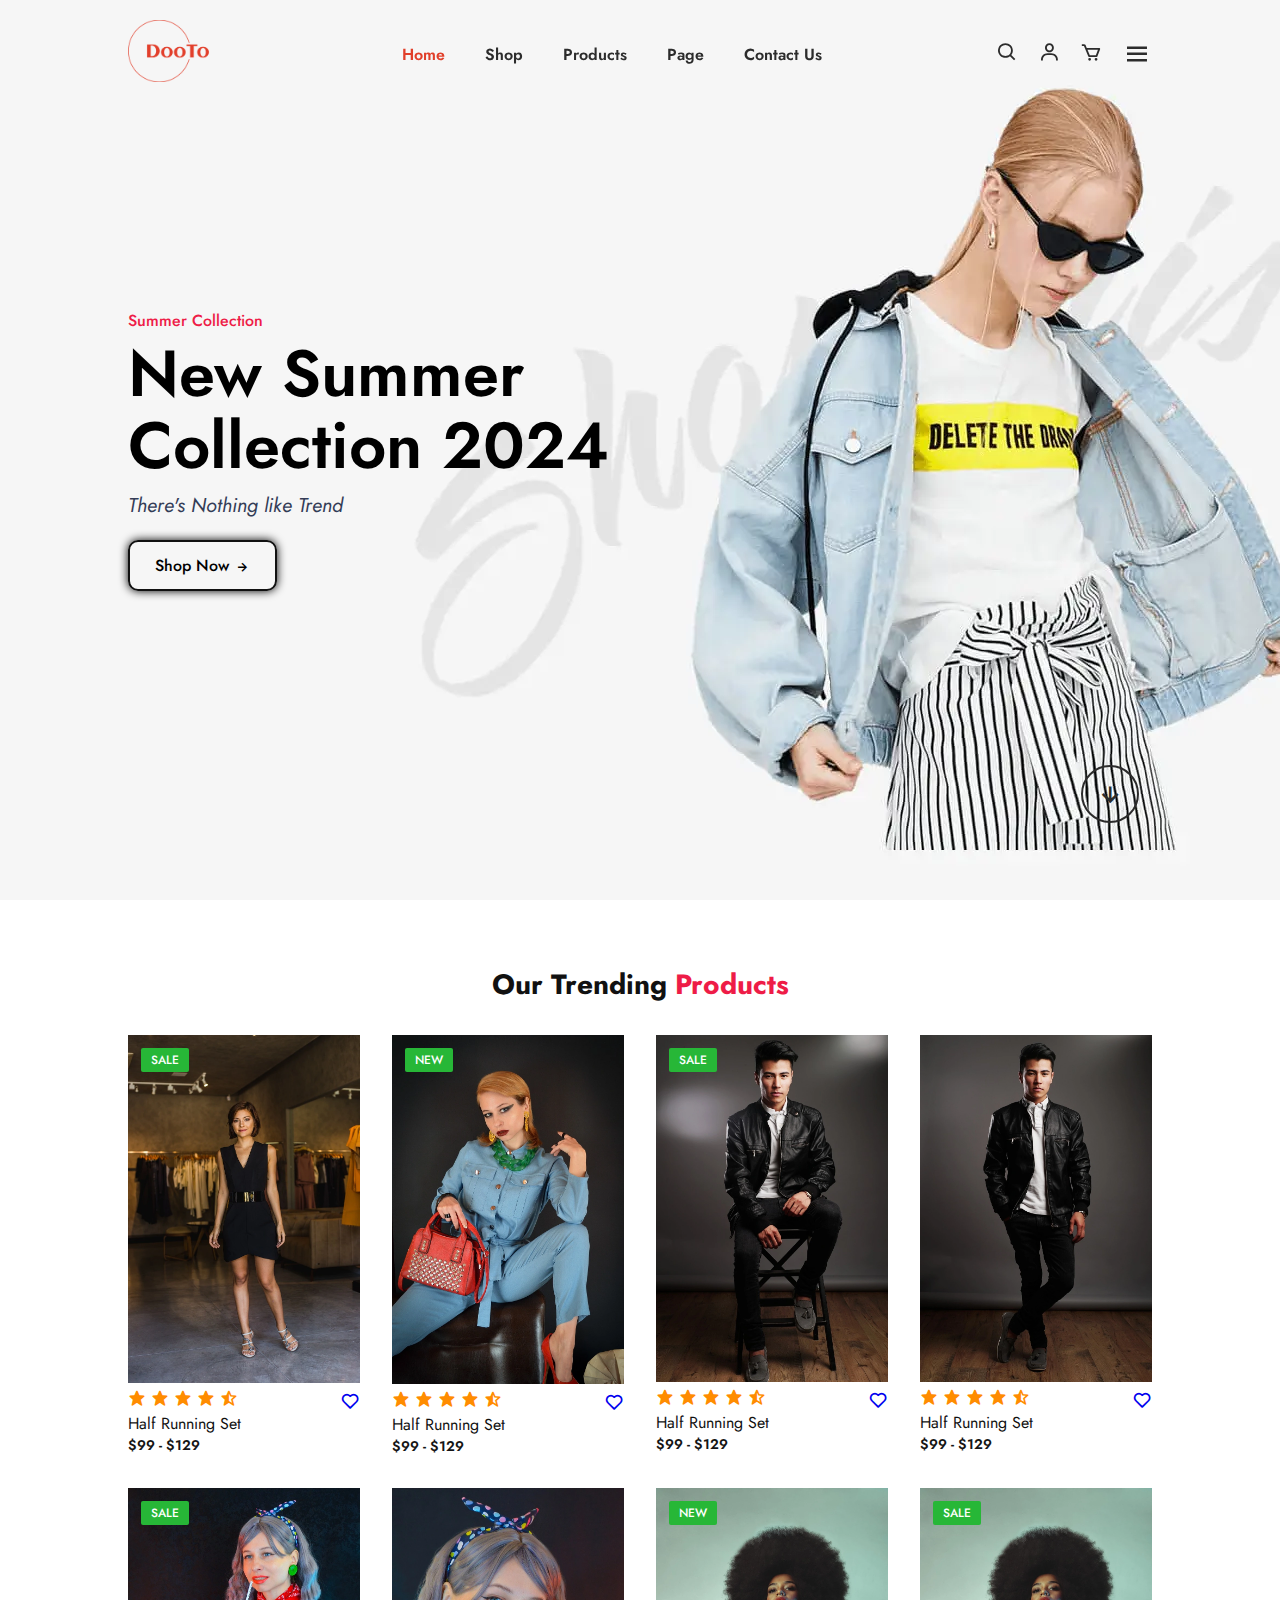
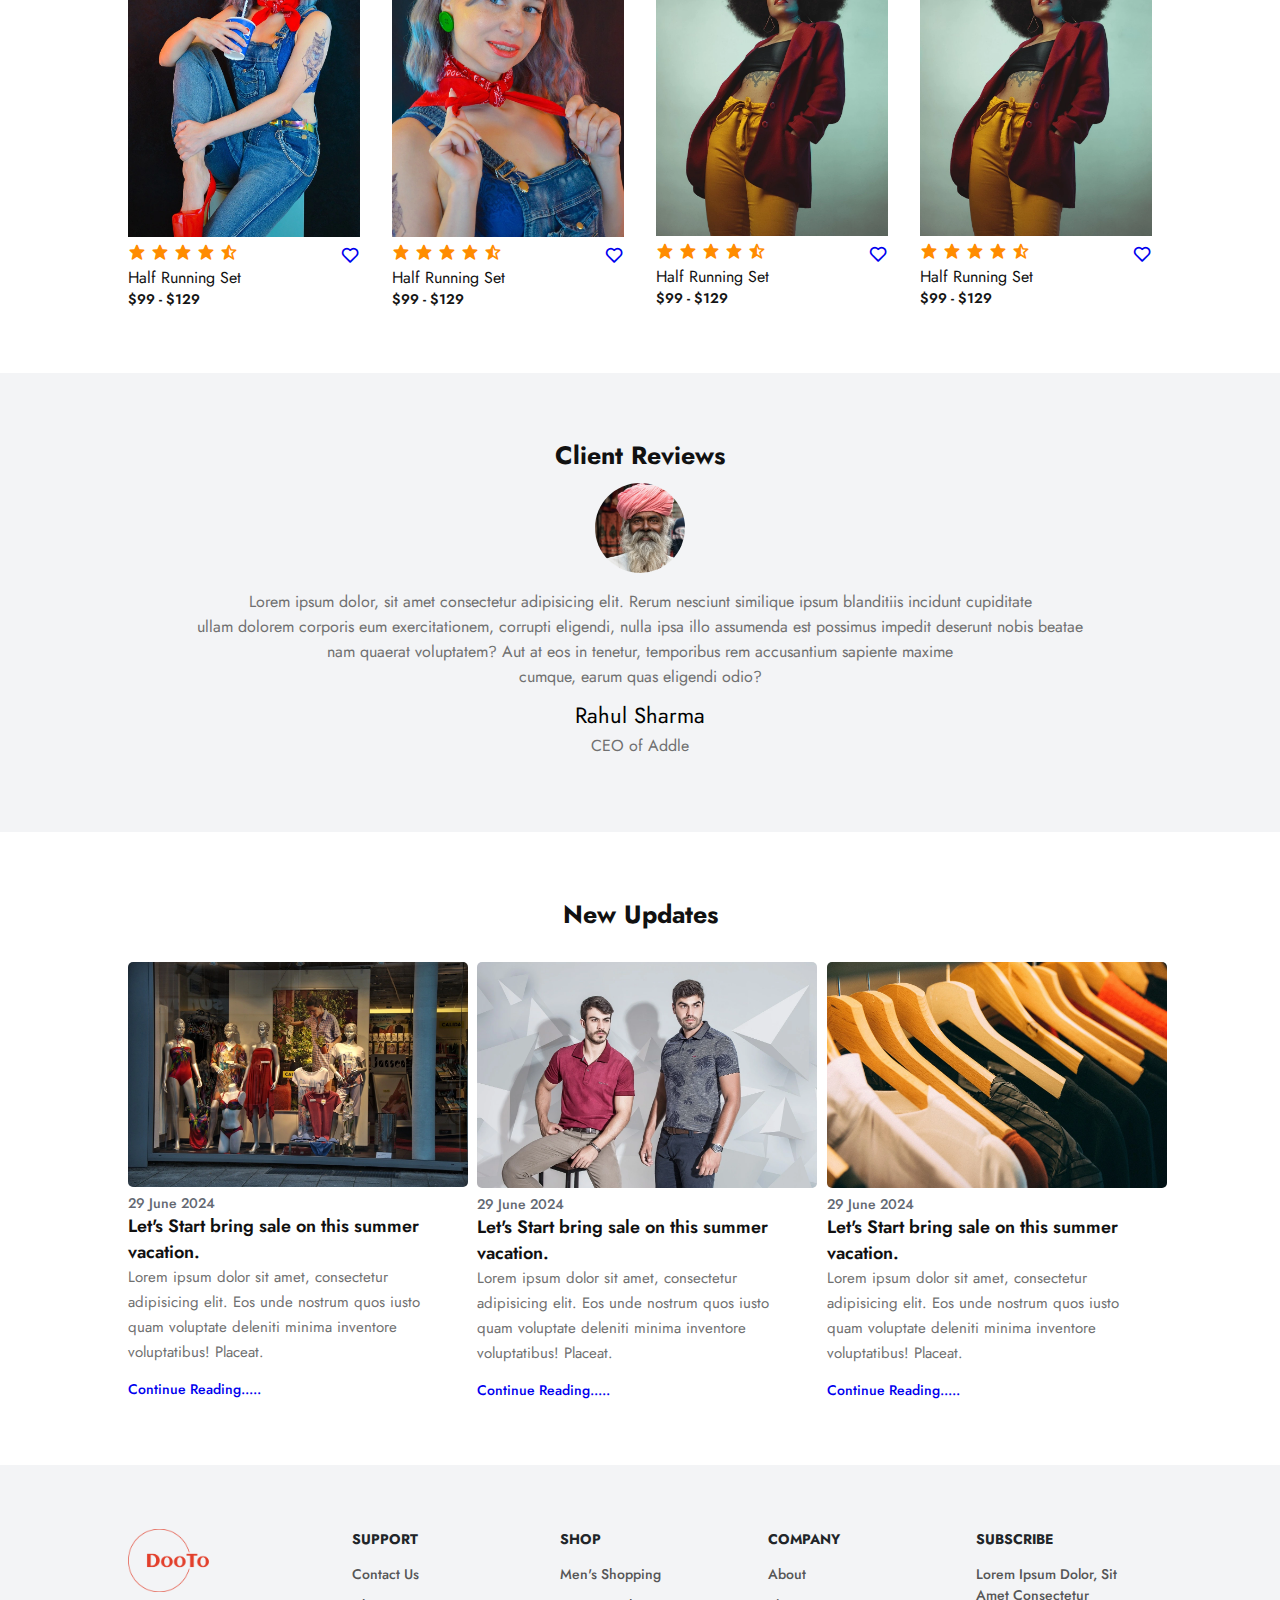
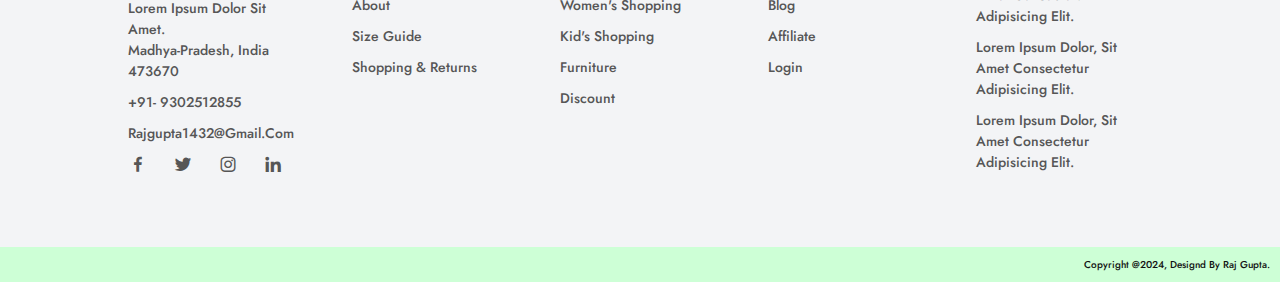
<file: index.html>
<!DOCTYPE html>
<html lang="en">

<head>
    <meta charset="UTF-8">
    <meta name="viewport" content="width=device-width, initial-scale=1.0">
    <title>Dooto: Clothing</title>
    <link rel="stylesheet" href="style.css">
    <!-- Icon link -->
    <link rel="stylesheet" href="https://cdnjs.cloudflare.com/ajax/libs/font-awesome/6.5.1/css/all.min.css"
        integrity="sha512-DTOQO9RWCH3ppGqcWaEA1BIZOC6xxalwEsw9c2QQeAIftl+Vegovlnee1c9QX4TctnWMn13TZye+giMm8e2LwA=="
        crossorigin="anonymous" referrerpolicy="no-referrer" />

    <link rel="stylesheet" href="https://unpkg.com/boxicons@latest/css/boxicons.min.css">
</head>

<body>

    <header>
        <a href="" class="logo"><img src="Images/logo3.webp" alt="logo"></a>

        <ul class="navmenu">
            <li><a href="" class="active">home</a></li>
            <li><a href="">shop</a></li>
            <li><a href="Product/index.html">products</a></li>
            <li><a href="">page</a></li>
            <li><a href="">Contact us</a></li>
        </ul>
        <div class="nav-icons">
            <a href="#"><i class='bx bx-search'></i></a>
            <a href="#"><i class='bx bx-user'></i></a>
            <a href="#"><i class='bx bx-cart'></i></a>

            <div class='bx bx-menu' id="menu-icon"></div>
        </div>
    </header>

    <section class="main-home">
        <div class="main-text">
            <h5>Summer Collection</h5>
            <h1>New Summer <br> Collection 2024</h1>
            <p>There's Nothing like Trend</p>

            <a href="#" class="main-btn">Shop Now <i class='bx bx-right-arrow-alt'></i></a>
        </div>
        <div class="down-arrow">
            <a href="#trending" class="down"><i class='bx bx-down-arrow-alt'></i></a>
        </div>
    </section>

    <section class="trending-products" id="trending">
        <div class="center-text">
            <h2>Our Trending <span>Products</span></h2>
        </div>
        <div class="products">
            <a href="#">
                <div class="row">
                    <img src="Images/pic1.webp" alt="">
                    <div class="product-text">
                        <h5>Sale</h5>
                    </div>
                    <div class="heart-icon">
                        <i class='bx bx-heart'></i>
                    </div>
                    <div class="ratting">
                        <i class='bx bxs-star'></i>
                        <i class='bx bxs-star'></i>
                        <i class='bx bxs-star'></i>
                        <i class='bx bxs-star'></i>
                        <i class='bx bxs-star-half'></i>
                    </div>
                    <div class="price">
                        <h4>Half Running Set</h4>
                        <p>$99 - $129</p>
                    </div>
                </div>
            </a>
            <a href="#">
                <div class="row">
                    <img src="Images/pic3.webp" alt="">
                    <div class="product-text">
                        <h5>New</h5>
                    </div>
                    <div class="heart-icon">
                        <i class='bx bx-heart'></i>
                    </div>
                    <div class="ratting">
                        <i class='bx bxs-star'></i>
                        <i class='bx bxs-star'></i>
                        <i class='bx bxs-star'></i>
                        <i class='bx bxs-star'></i>
                        <i class='bx bxs-star-half'></i>
                    </div>
                    <div class="price">
                        <h4>Half Running Set</h4>
                        <p>$99 - $129</p>
                    </div>
                </div>
            </a>
            <a href="#">
                <div class="row">
                    <img src="Images/pic6.webp" alt="">
                    <div class="product-text">
                        <h5>Sale</h5>
                    </div>
                    <div class="heart-icon">
                        <i class='bx bx-heart'></i>
                    </div>
                    <div class="ratting">
                        <i class='bx bxs-star'></i>
                        <i class='bx bxs-star'></i>
                        <i class='bx bxs-star'></i>
                        <i class='bx bxs-star'></i>
                        <i class='bx bxs-star-half'></i>
                    </div>
                    <div class="price">
                        <h4>Half Running Set</h4>
                        <p>$99 - $129</p>
                    </div>
                </div>
            </a>
            <a href="#">
                <div class="row">
                    <img src="Images/pic5.webp" alt="">
                    <div class="heart-icon">
                        <i class='bx bx-heart'></i>
                    </div>
                    <div class="ratting">
                        <i class='bx bxs-star'></i>
                        <i class='bx bxs-star'></i>
                        <i class='bx bxs-star'></i>
                        <i class='bx bxs-star'></i>
                        <i class='bx bxs-star-half'></i>
                    </div>
                    <div class="price">
                        <h4>Half Running Set</h4>
                        <p>$99 - $129</p>
                    </div>
                </div>
            </a>
            <a href="#">
                <div class="row">
                    <img src="Images/pic7.webp" alt="">
                    <div class="product-text">
                        <h5>Sale</h5>
                    </div>
                    <div class="heart-icon">
                        <i class='bx bx-heart'></i>
                    </div>
                    <div class="ratting">
                        <i class='bx bxs-star'></i>
                        <i class='bx bxs-star'></i>
                        <i class='bx bxs-star'></i>
                        <i class='bx bxs-star'></i>
                        <i class='bx bxs-star-half'></i>
                    </div>
                    <div class="price">
                        <h4>Half Running Set</h4>
                        <p>$99 - $129</p>
                    </div>
                </div>
            </a>
            <a href="#">
                <div class="row">
                    <img src="Images/pic8.webp" alt="">
                    <div class="heart-icon">
                        <i class='bx bx-heart'></i>
                    </div>
                    <div class="ratting">
                        <i class='bx bxs-star'></i>
                        <i class='bx bxs-star'></i>
                        <i class='bx bxs-star'></i>
                        <i class='bx bxs-star'></i>
                        <i class='bx bxs-star-half'></i>
                    </div>
                    <div class="price">
                        <h4>Half Running Set</h4>
                        <p>$99 - $129</p>
                    </div>
                </div>
            </a>
            <a href="#">
                <div class="row">
                    <img src="Images/pic9.webp" alt="">
                    <div class="product-text">
                        <h5>New</h5>
                    </div>
                    <div class="heart-icon">
                        <i class='bx bx-heart'></i>
                    </div>
                    <div class="ratting">
                        <i class='bx bxs-star'></i>
                        <i class='bx bxs-star'></i>
                        <i class='bx bxs-star'></i>
                        <i class='bx bxs-star'></i>
                        <i class='bx bxs-star-half'></i>
                    </div>
                    <div class="price">
                        <h4>Half Running Set</h4>
                        <p>$99 - $129</p>
                    </div>
                </div>
            </a>
            <a href="#">
                <div class="row">
                    <img src="Images/pic9.webp" alt="">
                    <div class="product-text">
                        <h5>Sale</h5>
                    </div>
                    <div class="heart-icon">
                        <i class='bx bx-heart'></i>
                    </div>
                    <div class="ratting">
                        <i class='bx bxs-star'></i>
                        <i class='bx bxs-star'></i>
                        <i class='bx bxs-star'></i>
                        <i class='bx bxs-star'></i>
                        <i class='bx bxs-star-half'></i>
                    </div>
                    <div class="price">
                        <h4>Half Running Set</h4>
                        <p>$99 - $129</p>
                    </div>
                </div>

            </a>
        </div>
    </section>

    <section class="client-reviews">
        <div class="reviews">
            <h3>Client Reviews</h3>
            <img src="Images/man.webp" alt="">
            <p>Lorem ipsum dolor, sit amet consectetur adipisicing elit. Rerum nesciunt similique ipsum blanditiis
                incidunt cupiditate <br> ullam dolorem corporis eum exercitationem, corrupti eligendi, nulla ipsa illo
                assumenda est possimus impedit deserunt nobis beatae <br> nam quaerat voluptatem? Aut at eos in tenetur,
                temporibus rem accusantium sapiente maxime <br> cumque, earum quas eligendi odio?</p>

            <h2>Rahul Sharma</h2>
            <p>CEO of Addle</p>
        </div>
    </section>

    <section class="update-news">
        <div class="up-center-text">
            <h2>New Updates</h2>
        </div>
        <div class="update-cart">
            <div class="cart">
                <img src="Images/bg2.webp" alt="">
                <h5>29 June 2024</h5>
                <h4>Let's Start bring sale on this summer vacation.</h4>
                <p>Lorem ipsum dolor sit amet, consectetur adipisicing elit. Eos unde nostrum quos iusto quam voluptate
                    deleniti minima inventore voluptatibus! Placeat. </p>

                <a href="#">Continue Reading.....</a>
            </div>
            <div class="cart">
                <img src="Images/bg3.webp" alt="">
                <h5>29 June 2024</h5>
                <h4>Let's Start bring sale on this summer vacation.</h4>
                <p>Lorem ipsum dolor sit amet, consectetur adipisicing elit. Eos unde nostrum quos iusto quam voluptate
                    deleniti minima inventore voluptatibus! Placeat. </p>

                <a href="#">Continue Reading.....</a>
            </div>
            <div class="cart">
                <img src="Images/bg1.webp" alt="">
                <h5>29 June 2024</h5>
                <h4>Let's Start bring sale on this summer vacation.</h4>
                <p>Lorem ipsum dolor sit amet, consectetur adipisicing elit. Eos unde nostrum quos iusto quam voluptate
                    deleniti minima inventore voluptatibus! Placeat. </p>

                <a href="#">Continue Reading.....</a>
            </div>

        </div>

    </section>

    <section class="contact">
        <div class="contact-info">
            <div class="first-info">
                <img src="Images/logo3.webp" alt="">

                <p>Lorem ipsum dolor sit amet. <br>madhya-pradesh, india 473670</p>
                <p><a href="#">+91- 9302512855</a></p>
                <p><a href="#">rajgupta1432@gmail.com</a></p>

                <div class="social-icon">
                    <a href=""><i class='bx bxl-facebook'></i></a>
                    <a href=""><i class='bx bxl-twitter'></i></a>
                    <a href=""><i class='bx bxl-instagram'></i></a>
                    <a href=""><i class='bx bxl-linkedin'></i></a>
                </div>
            </div>

            <div class="second-info">
                <h4>Support</h4>
                <p><a href="#">Contact us</a></p>
                <p><a href="#">About</a></p>
                <p><a href="#">Size Guide</a></p>
                <p><a href="#">Shopping & Returns</a></p>
            </div>
            <div class="third-info">
                <h4>Shop</h4>
                <p><a href="#">Men's Shopping</a></p>
                <p><a href="#">Women's Shopping</a></p>
                <p><a href="#">kid's Shopping</a></p>
                <p><a href="#">Furniture</a></p>
                <p><a href="#">Discount</a></p>
            </div>
            <div class="four-info">
                <h4>Company</h4>
                <p><a href="#">About</a></p>
                <p><a href="#">Blog</a></p>
                <p><a href="#">Affiliate</a></p>
                <p><a href="#">Login</a></p>
            </div>
            <div class="five">
                <h4>Subscribe</h4>
                <p>Lorem ipsum dolor, sit amet consectetur adipisicing elit.</p>
                <p>Lorem ipsum dolor, sit amet consectetur adipisicing elit.</p>
                <p>Lorem ipsum dolor, sit amet consectetur adipisicing elit.</p>

            </div>

        </div>
    </section>

    <div class="end-text">
        <p>copyright @2024, Designd by raj gupta.</p>
    </div>


    <script src="script.js"></script>
</body>

</html>
</file>
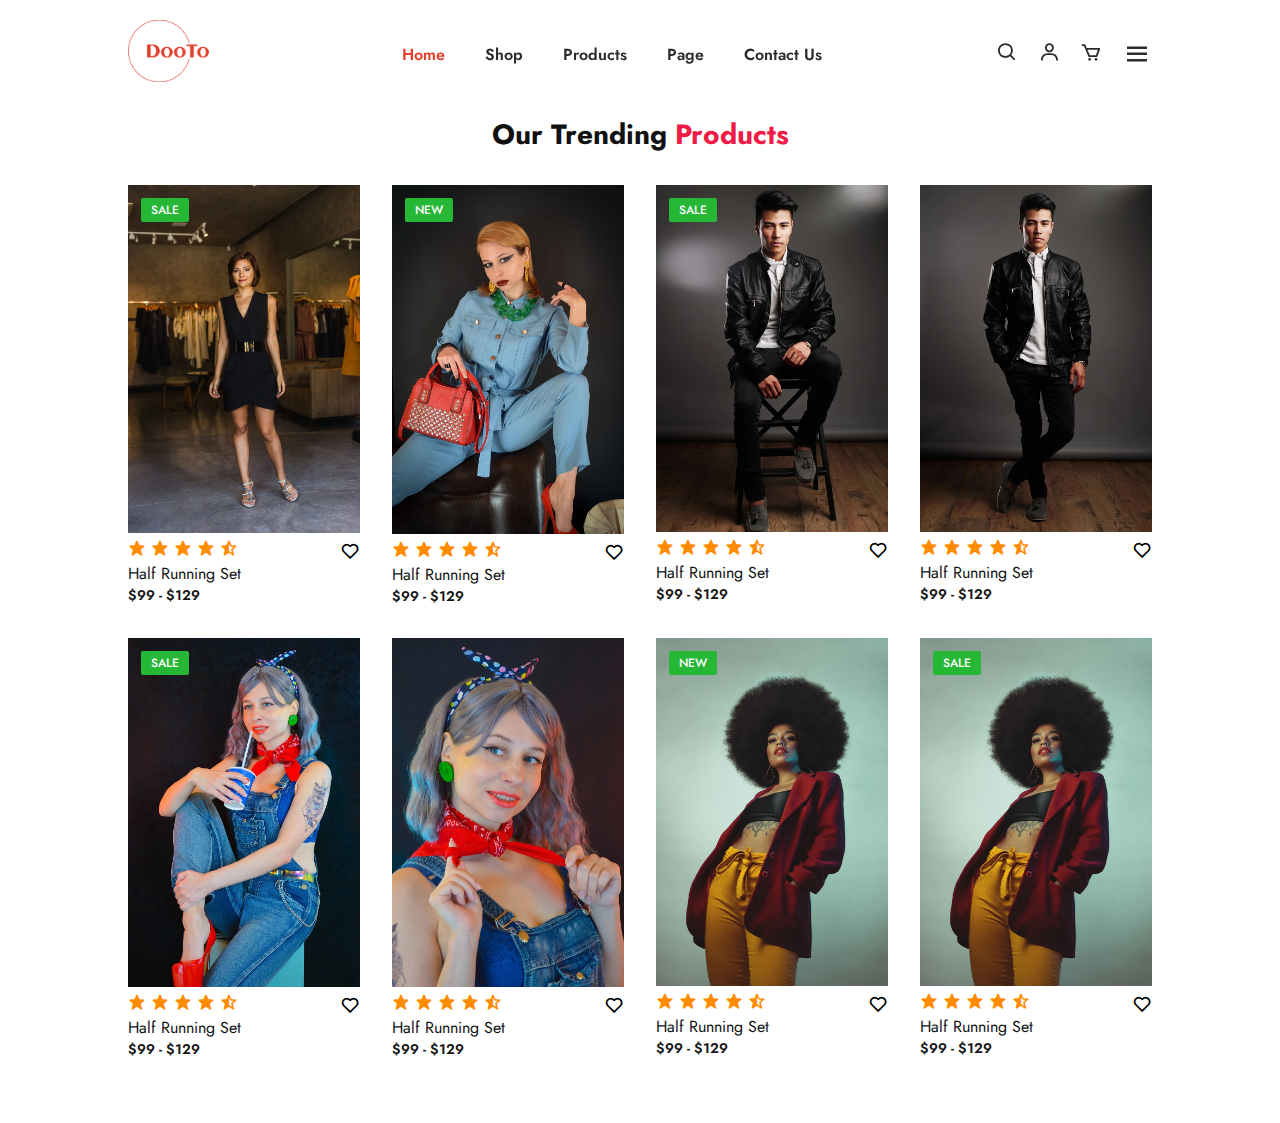
<file: Product/index.html>
<!DOCTYPE html>
<html lang="en">

<head>
    <meta charset="UTF-8">
    <meta name="viewport" content="width=device-width, initial-scale=1.0">
    <title>Products</title>
    <link rel="stylesheet" href="style.css">
    <link rel="stylesheet" href="/style.css">
    <!-- Icons link -->
    <link rel="stylesheet" href="https://cdnjs.cloudflare.com/ajax/libs/font-awesome/6.5.1/css/all.min.css"
        integrity="sha512-DTOQO9RWCH3ppGqcWaEA1BIZOC6xxalwEsw9c2QQeAIftl+Vegovlnee1c9QX4TctnWMn13TZye+giMm8e2LwA=="
        crossorigin="anonymous" referrerpolicy="no-referrer" />

    <link rel="stylesheet" href="https://unpkg.com/boxicons@latest/css/boxicons.min.css">
</head>

<body>
    <header>
        <a href="" class="logo"><img src="/Images/logo3.webp" alt="logo"></a>

        <ul class="navmenu">
            <li><a href="/index.html" class="active">home</a></li>
            <li><a href="">shop</a></li>
            <li><a href="">products</a></li>
            <li><a href="">page</a></li>
            <li><a href="">Contact us</a></li>
        </ul>
        <div class="nav-icons">
            <a href="#"><i class='bx bx-search'></i></a>
            <a href="#"><i class='bx bx-user'></i></a>
            <a href="#"><i class='bx bx-cart'></i></a>

            <div class='bx bx-menu' id="menu-icon"></div>
        </div>
    </header>
    
    <section class="trending-products" id="trending">
        <div class="center-text">
            <h2>Our Trending <span>Products</span></h2>
        </div>
        <div class="products">
            <div class="row">
                <img src="/Images/pic1.webp" alt="">
                <div class="product-text">
                    <h5>Sale</h5>
                </div>
                <div class="heart-icon">
                    <i class='bx bx-heart'></i>
                </div>
                <div class="ratting">
                    <i class='bx bxs-star'></i>
                    <i class='bx bxs-star'></i>
                    <i class='bx bxs-star'></i>
                    <i class='bx bxs-star'></i>
                    <i class='bx bxs-star-half'></i>
                </div>
                <div class="price">
                    <h4>Half Running Set</h4>
                    <p>$99 - $129</p>
                </div>
            </div>
            <div class="row">
                <img src="/Images/pic3.webp" alt="">
                <div class="product-text">
                    <h5>New</h5>
                </div>
                <div class="heart-icon">
                    <i class='bx bx-heart'></i>
                </div>
                <div class="ratting">
                    <i class='bx bxs-star'></i>
                    <i class='bx bxs-star'></i>
                    <i class='bx bxs-star'></i>
                    <i class='bx bxs-star'></i>
                    <i class='bx bxs-star-half'></i>
                </div>
                <div class="price">
                    <h4>Half Running Set</h4>
                    <p>$99 - $129</p>
                </div>
            </div>
            <div class="row">
                <img src="/Images/pic6.webp" alt="">
                <div class="product-text">
                    <h5>Sale</h5>
                </div>
                <div class="heart-icon">
                    <i class='bx bx-heart'></i>
                </div>
                <div class="ratting">
                    <i class='bx bxs-star'></i>
                    <i class='bx bxs-star'></i>
                    <i class='bx bxs-star'></i>
                    <i class='bx bxs-star'></i>
                    <i class='bx bxs-star-half'></i>
                </div>
                <div class="price">
                    <h4>Half Running Set</h4>
                    <p>$99 - $129</p>
                </div>
            </div>
            <div class="row">
                <img src="/Images/pic5.webp" alt="">
                <div class="heart-icon">
                    <i class='bx bx-heart'></i>
                </div>
                <div class="ratting">
                    <i class='bx bxs-star'></i>
                    <i class='bx bxs-star'></i>
                    <i class='bx bxs-star'></i>
                    <i class='bx bxs-star'></i>
                    <i class='bx bxs-star-half'></i>
                </div>
                <div class="price">
                    <h4>Half Running Set</h4>
                    <p>$99 - $129</p>
                </div>
            </div>
            <div class="row">
                <img src="/Images/pic7.webp" alt="">
                <div class="product-text">
                    <h5>Sale</h5>
                </div>
                <div class="heart-icon">
                    <i class='bx bx-heart'></i>
                </div>
                <div class="ratting">
                    <i class='bx bxs-star'></i>
                    <i class='bx bxs-star'></i>
                    <i class='bx bxs-star'></i>
                    <i class='bx bxs-star'></i>
                    <i class='bx bxs-star-half'></i>
                </div>
                <div class="price">
                    <h4>Half Running Set</h4>
                    <p>$99 - $129</p>
                </div>
            </div>
            <div class="row">
                <img src="/Images/pic8.webp" alt="">
                <div class="heart-icon">
                    <i class='bx bx-heart'></i>
                </div>
                <div class="ratting">
                    <i class='bx bxs-star'></i>
                    <i class='bx bxs-star'></i>
                    <i class='bx bxs-star'></i>
                    <i class='bx bxs-star'></i>
                    <i class='bx bxs-star-half'></i>
                </div>
                <div class="price">
                    <h4>Half Running Set</h4>
                    <p>$99 - $129</p>
                </div>
            </div>
            <div class="row">
                <img src="/Images/pic9.webp" alt="">
                <div class="product-text">
                    <h5>New</h5>
                </div>
                <div class="heart-icon">
                    <i class='bx bx-heart'></i>
                </div>
                <div class="ratting">
                    <i class='bx bxs-star'></i>
                    <i class='bx bxs-star'></i>
                    <i class='bx bxs-star'></i>
                    <i class='bx bxs-star'></i>
                    <i class='bx bxs-star-half'></i>
                </div>
                <div class="price">
                    <h4>Half Running Set</h4>
                    <p>$99 - $129</p>
                </div>
            </div>
            <div class="row">
                <img src="/Images/pic9.webp" alt="">
                <div class="product-text">
                    <h5>Sale</h5>
                </div>
                <div class="heart-icon">
                    <i class='bx bx-heart'></i>
                </div>
                <div class="ratting">
                    <i class='bx bxs-star'></i>
                    <i class='bx bxs-star'></i>
                    <i class='bx bxs-star'></i>
                    <i class='bx bxs-star'></i>
                    <i class='bx bxs-star-half'></i>
                </div>
                <div class="price">
                    <h4>Half Running Set</h4>
                    <p>$99 - $129</p>
                </div>
            </div>

        </div>
    </section>
    <script src="/script.js"></script>
</body>

</html>
</file>
<file: style.css>
@import url('https://fonts.googleapis.com/css2?family=Jost:ital,wght@0,100..900;1,100..900&display=swap');

* {
    margin: 0;
    padding: 0;
    box-sizing: border-box;
    font-family: "Jost", sans-serif;
    scroll-behavior: smooth;
    list-style: none;
    text-decoration: none;
}

header {
    position: fixed;
    width: 100%;
    top: 0;
    right: 0;
    z-index: 10001;
    display: flex;
    justify-content: space-between;
    align-items: center;
    padding: 20px 10%;
}

.logo img {
    max-width: 100px;
    height: auto;
}

.navmenu {
    display: flex;
}

.navmenu a {
    font-size: 16px;
    text-transform: capitalize;
    font-weight: 600;
    padding: 10px 20px;
    color: #2c2c2c;
    transition: all .42s ease;
}

.navmenu a.active {
    color: #E13F2A;
}

.navmenu a:hover {
    color: #E13F2A;
}

.nav-icons {
    display: flex;
    align-items: center;
}

.nav-icons i {
    font-size: 22px;
    font-weight: 500;
    color: #2c2c2c;
    margin-right: 20px;
    transition: all .42s ease;
}

.nav-icons i:hover {
    color: #E13F2A;
    transform: scale(1.1);
}

#menu-icon {
    font-size: 30px;
    color: #2c2c2c;
    z-index: 10001;
    cursor: pointer;
}

section {
    padding: 5% 10%;
}

.main-home {
    width: 100%;
    height: 100vh;
    background-image: url(Images/banner-3.webp);
    background-position: center;
    background-size: cover;
    display: grid;
    grid-template-columns: repeat(1, 1fr);
    align-items: center;
}

.main-text h5 {
    font-size: 16px;
    font-weight: 500;
    text-transform: capitalize;
    color: #EE1C47;
}

.main-text h1 {
    font-size: 65px;
    text-transform: capitalize;
    font-weight: 600;
    line-height: 1.1;
    color: #000;
    margin: 6px 0 10px;
}

.main-text p {
    font-size: 20px;
    font-style: italic;
    color: #333c56;
    margin-bottom: 20px;
}

.main-btn {
    display: inline-block;
    color: #000;
    font-size: 16px;
    font-weight: 500;
    text-transform: capitalize;
    border: 2px solid #111;
    padding: 12px 25px;
    transition: all .42s ease;
    border-radius: 10px;
    box-shadow: 0 0 10px 0 #000;
}

.main-btn:hover {
    color: #fff;
    background-color: #000;

}

.main-btn i {
    vertical-align: middle;
}

.down-arrow {
    position: absolute;
    top: 85%;
    right: 11%;
}

.down i {
    color: #2c2c2c;
    font-size: 30px;
    border: 2px solid #2c2c2c;
    border-radius: 50px;
    padding: 12px;
}

.down i:hover {
    color: #fff;
    background-color: #2c2c2c;
    transition: all .42s ease;
}

header.sticky {
    background-color: #ffffff;
    padding: 15px 10%;
    box-shadow: 0px 0px 10px rgb(0 0 0 / 10%);
}

.center-text h2 {
    color: #111;
    font-size: 28px;
    text-transform: capitalize;
    text-align: center;
    margin-bottom: 30px;
}

.center-text span {
    color: #EE1C47;
}

.products {
    display: grid;
    grid-template-columns: repeat(auto-fit, minmax(200px, auto));
    gap: 2rem;
}

.row {
    position: relative;
    transition: all .40s;
}

.row img {
    width: 100%;
    height: auto;
    transition: all .40s;
}

.row img:hover {
    transform: scale(0.9);
}

.product-text h5 {
    position: absolute;
    top: 13px;
    left: 13px;
    color: #fff;
    font-size: 12px;
    font-weight: 500;
    text-transform: uppercase;
    background-color: #27b737;
    padding: 3px 10px;
    border-radius: 2px;
}

.heart-icon {
    position: absolute;
    right: 0;
    font-size: 20px;
}

.heart-icon:hover {
    color: #E13F2A;
   
}

.ratting i {
    color: #ff8c00;
    font-size: 18px;
}

.price h4 {
    font-size: 16px;
    color: #111;
    text-transform: capitalize;
    font-weight: 400;
}

.price p {
    color: #151515;
    font-size: 14px;
    font-weight: 600;
}

.client-reviews {
    background-color: #f3f4f6;
    width: 100%;
}

.reviews {
    text-align: center;
}

.reviews h3 {
    color: #111;
    text-transform: capitalize;
    font-size: 25px;
    font-weight: 700;
    text-align: center;
}

.reviews img {
    width: 90px;
    height: auto;
    border-radius: 50%;
    object-fit: cover;
    margin: 10px 0;
}

.reviews p {
    color: #707070;
    font-size: 16px;
    font-weight: 400;
    line-height: 25px;
    margin-bottom: 10px;
}

.reviews h2 {
    color: #000;
    font-size: 22px;
    font-weight: 400;
    text-transform: capitalize;
    margin-bottom: 2px;
}

.up-center-text h2 {
    text-align: center;
    color: #111;
    font-size: 25px;
    font-weight: 700;
    text-transform: capitalize;
    margin-bottom: 30px;
}

.update-cart {
    display: grid;
    grid-template-columns: repeat(auto-fit, minmax(300px, auto));
    gap: 1.5rem;
}

.cart img {
    width: 340px;
    height: auto;
    border-radius: 5px;
}

.cart h5 {
    color: #636872;
    font-size: 14px;
    font-weight: 500;
    text-transform: capitalize
}

.cart h4 {
    color: #111;
    font-size: 18px;
    font-weight: 600;
}

.cart p {
    color: #707070;
    font-size: 15px;
    max-width: 300px;
    line-height: 25px;
    margin-bottom: 12px;

}

.cart a {
    font-size: 14px;
    font-weight: 500;
}

.contact {
    background-color: #f3f4f6;
}

.contact-info {
    display: grid;
    grid-template-columns: repeat(auto-fit, minmax(160px, auto));
    gap: 3rem;
}

.first-info img {
    width: 100px;
    height: auto;
}

.contact-info h4 {
    color: #212529;
    font-size: 14px;
    text-transform: uppercase;
    margin-bottom: 15px;
}

.contact-info p {
    color: #565656;
    font-size: 14px;
    font-weight: 500;
    text-transform: capitalize;
    line-height: 1.5;
    margin-bottom: 10px;
}

.contact-info a {
    color: #565656;
    transition: all .42s;
}

.contact-info a:hover {
    color: #EE1C47;
}

.contact-info i {
    color: #565656;
    margin-right: 20px;
    font-size: 20px;
    transition: all .42s;
}

.contact-info i:hover {
    transform: scale(1.3);
    color: #EE1C47;
}

.end-text {
    background-color: #cdffd6;
    color: #111;
    text-align: right;
    padding: 10px;
    font-size: 10px;
    font-weight: 500;
    text-transform: capitalize;
}

@media(max-width:890px) {
    header {
        padding: 20px 3%;
        transition: .4s;
    }
}

@media(max-width:630px) {
    .navmenu {
        position: absolute;
        top: 100%;
        right: -100%;
        width: 300px;
        height: 130vh;
        background-color: #edfff1;
        display: flex;
        flex-direction: column;
        align-items: center;
        padding: 120px 30px;
        transition: all .42s;
    }

    .navmenu a {
        display: block;
    }

    .navmenu.open {
        right: 0;
    }
}

@media(max-width:630px) {
    .main-text h1 {
        font-size: 50px;
        transition: .4s;
    }

    .main-text p {
        font-size: 18px;
        transition: .4s;
    }

    .main-btn {
        padding: 10px 20px;
        transition: .4s
    }

}
</file>
<file: Product/style.css>
#trending{
    margin-top: 50px;
}
</file>
